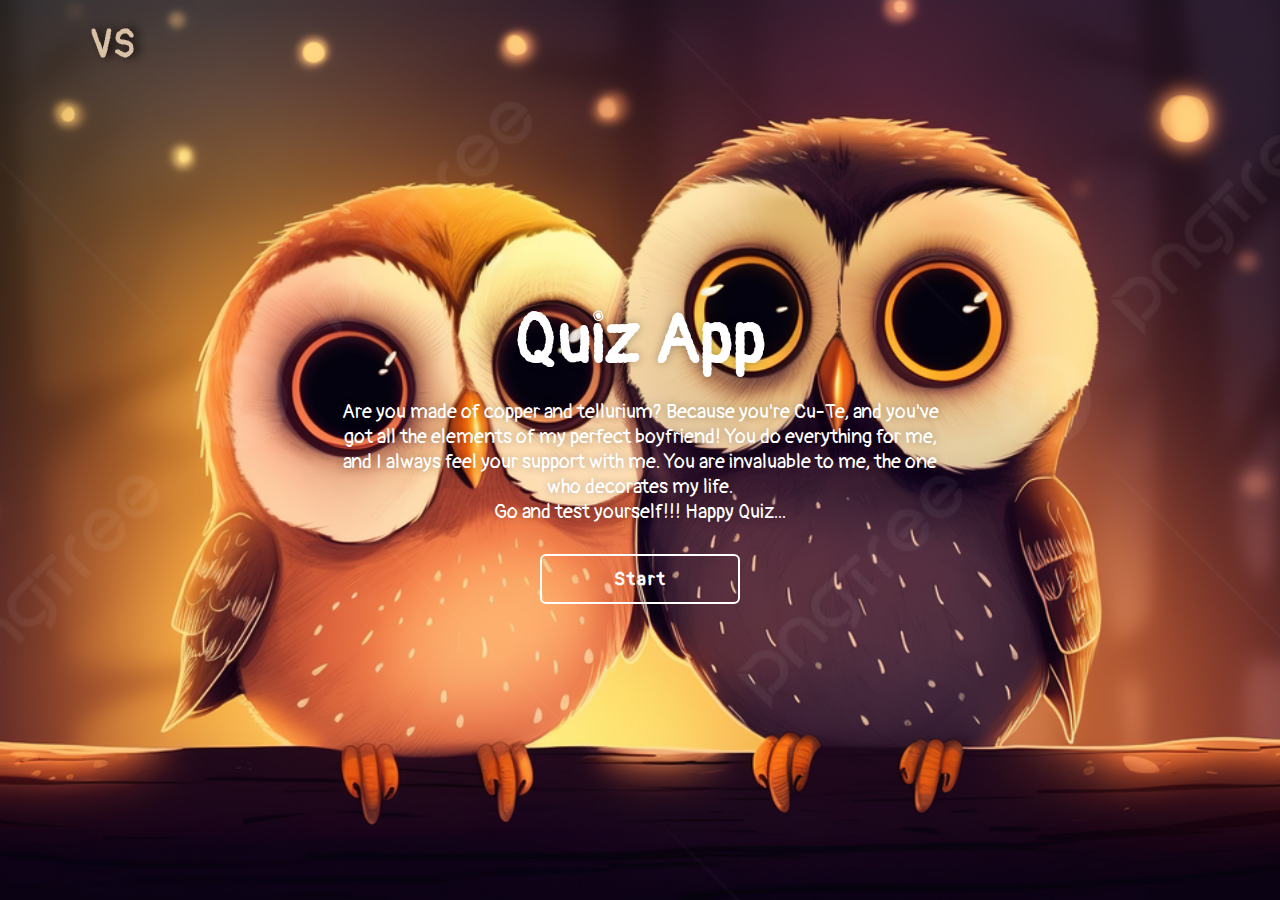
<file: html.html>
<!DOCTYPE html>
<html lang="en">
<head>
    <title>World Of VS</title>
    <link rel="stylesheet" href="styles.css">
</head>
<body>
    
    <main class="main">
        <header class="header">
            <a href="#" class="logo">VS</a>
        </header>
        
        <div class="div-home">
            <section class="quiz-section">
                <div class="quiz-box">
                    <h1>Quiziieee</h1>
                    <div class="quiz-header">
                        <span>Test Starts..</span>
                        <span class="header-score"></span>
                    </div>
                    <h2 class="ques-text"></h2>
                    <div class="quiz-options">
                    </div>
                    <div class="quiz-footer">
                        <span class="ques-total"></span>
                        <button class="next-btn">Next ques</button>
                    </div>
                </div>

                <div class="result">
                    <h2>Quiz Result!!</h2>
                    <div class="percentage">
                        <div class="progress">
                            <span class="progress-value">
                               
                            </span>
                        </div>
                        <span class="score-text"></span>
                    </div>   

                    <div class="buttons">
                        <button class="tryagain-btn">Once more</button>
                        <button class="home-btn">Home</button>
                    </div>
                </div>
            </section>


            <section class="home">
                <div class="home-content">
                    <h2>Quiz App</h2>
                    <div><p>Are you made of copper and tellurium? Because you're Cu-Te, and you've got all the elements of my perfect boyfriend! You do everything for me, and I always feel your support with me. You are invaluable to me, the one who decorates my life.</p>
                    <p>Go and test yourself!!! Happy Quiz...</p></div>
                    <button class="start-btn">Start</button>
                </div>
            </section>
        </div>
    </main>

    <div class="popup">
        <h2>Quiz App</h2>
        <span class="info"><ul>
        <li>This is a quiz to test your knowledge about "ME" and "US".</li>
        <li>Unlock the doors of memory and shine in this upcoming quiz.</li>
        <li>These questions are not just for the sake of fun, but to make you go through all our sweet experiences of our year togethor..🤭😘😊</li>
        <li>All the multiples of 6 are tricky questions marked with 🩵... Think more on them..🚀✨</li>
        <li><b>PS: Even if you don't perform well or score less.... just remmember I will always love you more and more and more......💕😘</b></li>
        </ul></span>
        <div class="popup-btns">
            <button class="btns exit-btn">See the owls</button>
            <a href="#" class="btns continue-btn">Continue</a>
        </div>

    </div>
    

    <script src="script.js"></script>
    <script src="quiz.js"></script>
</body>
</html>


<!--
1.quiz


2.animals


3.calender
4.yes/no
5.start page
-->
</file>
<file: styles.css>
@import url('https://fonts.googleapis.com/css2?family=Pangolin&display=swap');
*{
    margin: 0;
    padding: 0;
    box-sizing: border-box;
    text-decoration: none;
    font-family: 'Pangolin', cursive;
}
body{
    color: rgb(255, 255, 255);
    background: #7E685A;
    overflow: hidden;
    /*background: #E7717D;*/
}

.header{
    position: fixed;
    top: 0;
    left: 0;
    width: 5%;
    height: 90px;
    border-radius: 50%;
    padding: 20px 10% 20px 7%;
    color: black;
    display: flex;
    justify-content: space-between;
    align-items: center;
    z-index: 4;
    transition: .3s ease;
    opacity: 0.8;
}
.header:hover{
    opacity: 1;
    box-shadow: 0 0 10px rgb(0, 0, 0);
}
.logo{
    font-size: 38px;
    color: bisque;
    font-weight: 700;
    filter: drop-shadow(5px 0 5px rgb(0, 0, 0));
}

.main{
    background-image: url('background.jpg');
    background-repeat: no-repeat;
    background-position: center;
    background-size: cover;
    pointer-events: auto;
    transition: .3s ease;
}
.main.active{
    filter: blur(15px);
    pointer-events: none;
}

.div-home{
    display: flex;
    height: 100vh;
    width: 200%;
}

.home{
    position: relative;
    left: -50%;
    display: flex;
    width: 100%;
    justify-content: center;
    align-items: center;
}
.home-content{
    max-width: 600px;
    display: flex;
    flex-direction: column;
    justify-content: center;
    align-items: center;
}
.home-content h2{
    font-size: 70px;
    font-weight: 700;
    text-shadow: 0 0 10px rgba(0,0,0,.3);
}
.home-content p {
    font-size: 20px;
    text-align: center;
    text-shadow: 0 0 10px rgba(0,0,0,.3);
}
.home-content div{
    margin-top: 15px;
    margin-bottom: 30px;
}
.start-btn{
    width: 200px;
    height: 50px;
    background: transparent;
    box-shadow: none;
    border: 2px solid white;
    border-radius: 6px;
    outline: none;
    font-size: 19px;
    color: #fff;
    cursor: pointer;
    letter-spacing: 2px;
    font-weight: 600;
    transition: .5s;
}
.start-btn:hover{
    background: rgb(227, 122, 52);
    box-shadow: 0 0 10px rgb(0, 0, 0);
}   

.popup{
    position: absolute;
    top: 50%;
    left: 50%;
    transform: translate(-50%,-50%) scale(.9);
    width: 600px;
    background: white;
    border: 2px solid black;
    border-radius: 6px;
    padding: 10px 25px;
    opacity: 0;
    pointer-events: none;
    transition: .3s ease;
}

.popup.active{
    opacity: 1;
    pointer-events: auto;
    transform: translate(-50%,-50%) scale(1);
}

.popup h2{
    font-size: 50px;
    color: rgb(227, 122, 52);
}
.popup li{
    display: inline-block;
    font-size: 16px;
    color: #333;
    font-weight: 500;
    margin: 4px 0;
}
.popup .popup-btns{
    display: flex;
    justify-content: space-between;
    align-items: center;
    border-top: 1px solid #999;
    margin-top: 10px;
    padding: 15px 0 7px;
}
.popup .popup-btns .btns{
    display: inline-flex;
    justify-content: center;
    align-items: center;
    width: 130px;
    height: 45px;
    background:rgb(227, 122, 52);
    border: 2px solid black;
    outline: none;
    color: black;
    border-radius: 6px;
    font-size: 16px;
    font-weight: 600;
    box-shadow: 0 0 10px rgba(0,0,0,1);
    cursor: pointer;
    transition: .5s;
}
.popup .popup-btns .btns:nth-child(1){
    background: transparent;
    color: rgb(227, 122, 52);
}
.popup .popup-btns .btns:nth-child(1):hover{
    background: rgb(227, 122, 52);
    color: black;
}
.popup .popup-btns .btns:nth-child(2):hover{
    background: rgb(192, 88, 19);
}

.quiz-section{ 
    position: relative;
    left: -50%;
    width: 100%;
    background-image: url(img3.jpg);
    background-repeat: no-repeat;
    background-position: center;
    background-size: cover;
    display: flex;
    justify-content: center;
    align-items: center;
    transition: .8s ease-in-out;
    transition-delay: .25s;
    z-index: 4;
}
.quiz-section.active{
    left: 0;
}

.quiz-section .quiz-box{
    position: relative;
    width: 500px;
    background: transparent;
    border: 5px solid rgb(0, 0, 0);
    border-radius: 15px;
    display: flex;
    flex-direction: column;
    padding: 20px 30px;
    opacity: 0;
    pointer-events: none;
    transform: scale(.9);
    transition: .3s ease;
    transition-delay: 0s;
}
.quiz-section .quiz-box.active{
    opacity: 1;
    pointer-events: auto;
    transform: scale(1);
    transition: 1s ease;
    transition-delay: 1s;
}

.quiz-box h1{
    font-size: 35px;
    text-align: center;
    background: linear-gradient(45deg,transparent,rgb(16, 16, 18),transparent);
    border-radius: 6px;
}
.quiz-box .quiz-header{
    display: flex;
    justify-content: space-between;
    align-items: center;
    margin-bottom: 20px;
    padding: 20px 0;
    border-bottom: 2px solid rgb(22, 22, 29);
}
.quiz-header span{
    font-size: 20px;
    font-weight: 500;
}
.quiz-header .header-score{
    background: rgb(0, 0, 0);
    border-radius: 3px;
    padding: 7px;
}
.quiz-box .ques-text{
    font-size: 25px;
    font-weight: 600;
}
.quiz-options .options{
    width: 100%;
    padding: 14px;
    background: transparent;
    border-radius: 5px;
    border: 3px solid rgba(0, 0, 0, 0);
    font-size: 18px;
    margin: 15px 0;
    cursor: pointer;
    transition: .3s;
}
.quiz-options .options:hover{
    background: rgba(0, 0, 0, 0.1);
    border-color: rgba(0, 0, 0, 0.1);
}

.quiz-options .options.correct{
    border: 3px solid rgb(5, 195, 5);
    color: rgb(9, 216, 9);
}
.quiz-options .options.incorrect{
    border: 3px solid rgb(205, 18, 18);
    color: rgb(216, 34, 34);
}
.quiz-options .options.disabled{
    pointer-events: none;
}

.quiz-box .quiz-footer{
    display: flex;
    justify-content: space-between;
    align-items: center;
    border-top: 3.5px solid rgb(0, 0, 0);
    padding-top: 20px;
    margin-top: 10px;
}

.quiz-footer .ques-total{
    font-size: 18px;
    font-weight: 600;
    color: rgb(44, 10, 6);
}
.quiz-footer .next-btn{
    width: 110px;
    height: 40px;
    background: rgba(0, 0, 0, 0.1);
    border: 3px solid rgba(0, 0, 0, 0.1);
    outline: none;
    border-radius: 6px;
    font-size: 16px;
    color: rgba(5, 5, 5, 0.3);
    font-weight: 600;
    pointer-events: none;
    cursor: pointer;
    transition: .5s;
}
.quiz-footer .next-btn.active{
    pointer-events: auto;
}
.quiz-footer .next-btn:hover{
    background: rgb(10, 11, 20);
    background-color: rgb(44, 10, 6);
    color: white;
}

.quiz-section .result{
    position: absolute;
    left: 50%;
    top: 50%;
    transform: translate(-50%,-50%) scale(.9);
    width: 500px;
    background: transparent;
    border: 4px solid transparent;
    border-radius: 15px;
    padding: 20px;
    display: flex;
    flex-direction: column;
    align-items: center;
    opacity: 0;
    pointer-events: none;
    transition: .3s ease ;
}
.quiz-section .result.active{
    opacity: 1;
    pointer-events: auto;
    transform: translate(-50%,-50%) scale(1);
}

.result h2{
    font-size: 55px;
}
.result .percentage{
    width: 300px;
    display: flex;
    flex-direction: column;
    align-items: center;
    margin: 20px 0 40px;
}
.percentage .progress{
    position: relative;
    width: 250px;
    height: 250px;
    background: conic-gradient(#c45c00 3.6deg,rgba(84, 42, 10, 0.1) 0deg);
    border-radius: 50%;
    display: flex;
    justify-content: center;
    align-items: center;
}
.percentage .progress::before{
    content: '';
    position: absolute;
    width: 210px;
    height: 210px;
    background: #2e1901;
    border-radius: 50%;
}

.progress .progress-value{
    position: relative;
    font-size: 45px;
    font-weight: 600;
}
.percentage .score-text{
    font-size: 25px;
    font-weight: 600;
    margin-top: 20px;
    color: rgb(46, 15, 2);
}

.result .buttons{
    display: flex;
}

.buttons button{
    width: 100px;
    height: 45px;
    background: rgb(238, 177, 130);
    border: 2px solid black;
    outline: none;
    border-radius: 6px;
    font: 1.5rem;
    font-weight: 600;
    margin: 0 50px 20px;
    cursor: pointer;
    transition: .3s;
}
.buttons button:nth-child(2){
    background: transparent;
    color: rgb(98, 46, 16);
    border-color: rgb(0, 0, 0);
}.buttons button:nth-child(2) a{
    color: rgb(0, 0, 0);
}

.buttons button:nth-child(2):hover{
    background: rgb(238, 177, 130);
    color: black;
    border-color: black;
}
.buttons button:nth-child(2):hover a{
    color: white;
}
</file>
